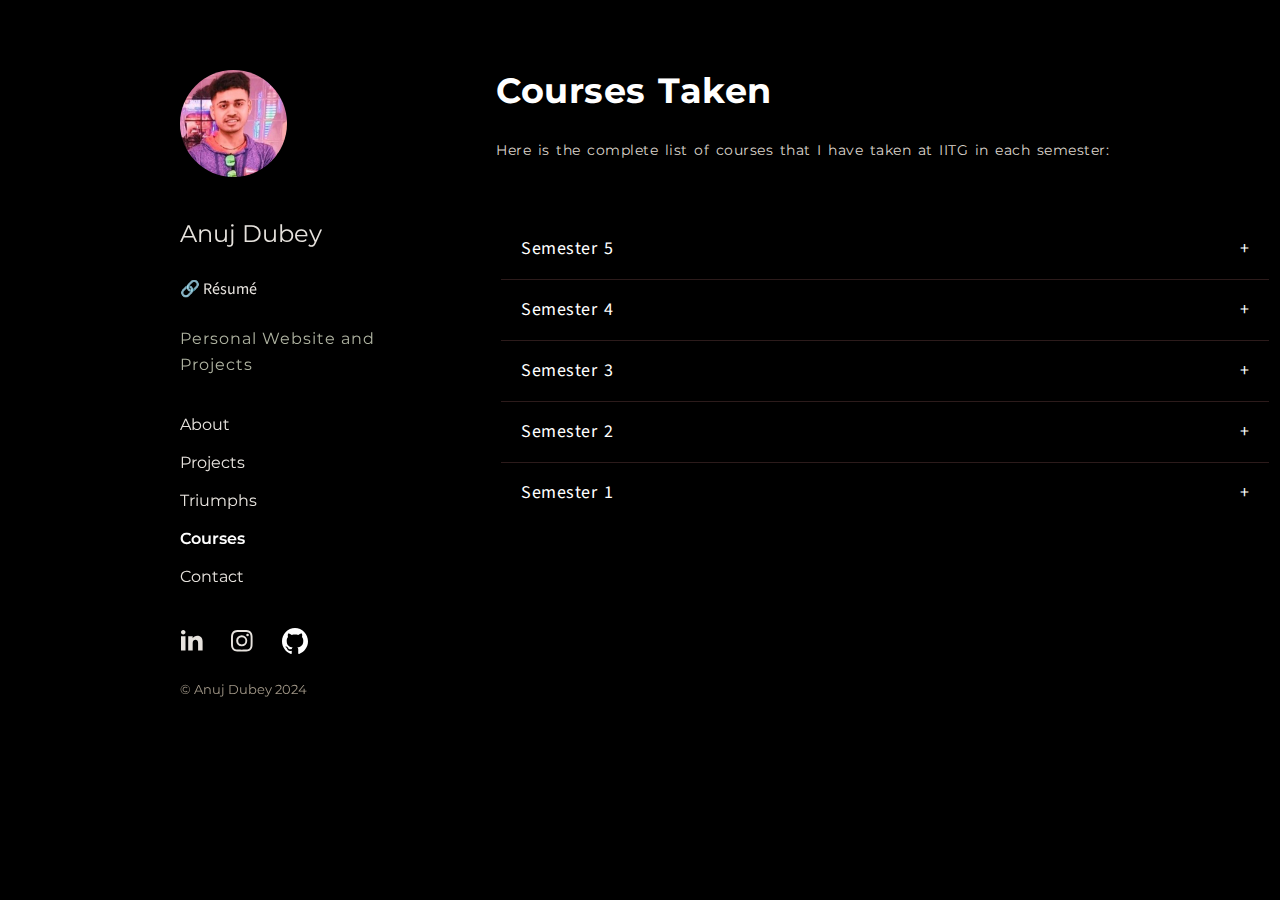
<file: Courses.html>
<!DOCTYPE html>
<html lang="en">
<head>
    <meta charset="UTF-8">
    <meta name="viewport" content="width=device-width, initial-scale=1.0">
    <title>Anuj Dubey - Courses </title>    <link rel="stylesheet" href="mainpage.css">
</head>
<body>
    <body style="background-color:  black;">
        <div class="container">
          <div class="sidebar">
              <div class="image" ><a href="index.html"><img src="Anuj.jpeg" width="107.33px" ></a></div>
              <div class="logo">
                  <p><a href="index.html">Anuj Dubey</a><div style="margin-top: 30px;margin-bottom: 0;"  class="resume"><a href="Anuj-Résumé.pdf" target="_blank" style="text-decoration: none;color: #e7e3de;">🔗 Résumé</a></div>            </p>
              </div>
              <ul class="sidebar-links">
                  <li class="sidebar-links-personal" style="padding-top: 10px;">Personal Website and Projects</li>
                  <li><a href="index.html" >About</a></li>
                  <li><a href="Projects.html" >Projects</a></li>
                  <li><a href="Triumphs.html" >Triumphs</a></li>
                  <li><a href="Courses.html" style="color: #fff; font-weight: 600;">Courses</a></li>
                  <li><a href="Contact.html">Contact</a></li>
      
      
                  <ul class="wrapper">
                      <li class="icon facebook">
                        <!-- <span class="tooltip">Facebook</span> -->
                        <a href="https://www.linkedin.com/in/anuj-dubey-a18219253/" target="_blank">
                        <svg
                          viewBox="0 0 24 24" height="1.2em" fill="currentColor" xmlns="http://www.w3.org/2000/svg" style="padding-left: 5px;padding-bottom: 2px;" >
                          <path
                          d="M4.98 3.5c0 1.381-1.11 2.5-2.48 2.5s-2.48-1.119-2.48-2.5c0-1.38 1.11-2.5 2.48-2.5s2.48 1.12 2.48 2.5zm.02 4.5h-5v16h5v-16zm7.982 0h-4.968v16h4.969v-8.399c0-4.67 6.029-5.052 6.029 0v8.399h4.988v-10.131c0-7.88-8.922-7.593-11.018-3.714v-2.155z"                        ></path>
                        </svg>
                      </a>
                      </li>
      
                          <li class="icon instagram">
                            <!-- <span class="tooltip">Instagram</span> -->
                            <a href="https://www.instagram.com/adroit_anuj/" target="_blank">
                            <svg
                              xmlns="http://www.w3.org/2000/svg"
                              height="1.2em"
                              fill="currentColor"
                              class="bi bi-instagram" 
                             
                              viewBox="0 0 16 16">
                            
                              <path
                                d="M8 0C5.829 0 5.556.01 4.703.048 3.85.088 3.269.222 2.76.42a3.917 3.917 0 0 0-1.417.923A3.927 3.927 0 0 0 .42 2.76C.222 3.268.087 3.85.048 4.7.01 5.555 0 5.827 0 8.001c0 2.172.01 2.444.048 3.297.04.852.174 1.433.372 1.942.205.526.478.972.923 1.417.444.445.89.719 1.416.923.51.198 1.09.333 1.942.372C5.555 15.99 5.827 16 8 16s2.444-.01 3.298-.048c.851-.04 1.434-.174 1.943-.372a3.916 3.916 0 0 0 1.416-.923c.445-.445.718-.891.923-1.417.197-.509.332-1.09.372-1.942C15.99 10.445 16 10.173 16 8s-.01-2.445-.048-3.299c-.04-.851-.175-1.433-.372-1.941a3.926 3.926 0 0 0-.923-1.417A3.911 3.911 0 0 0 13.24.42c-.51-.198-1.092-.333-1.943-.372C10.443.01 10.172 0 7.998 0h.003zm-.717 1.442h.718c2.136 0 2.389.007 3.232.046.78.035 1.204.166 1.486.275.373.145.64.319.92.599.28.28.453.546.598.92.11.281.24.705.275 1.485.039.843.047 1.096.047 3.231s-.008 2.389-.047 3.232c-.035.78-.166 1.203-.275 1.485a2.47 2.47 0 0 1-.599.919c-.28.28-.546.453-.92.598-.28.11-.704.24-1.485.276-.843.038-1.096.047-3.232.047s-2.39-.009-3.233-.047c-.78-.036-1.203-.166-1.485-.276a2.478 2.478 0 0 1-.92-.598 2.48 2.48 0 0 1-.6-.92c-.109-.281-.24-.705-.275-1.485-.038-.843-.046-1.096-.046-3.233 0-2.136.008-2.388.046-3.231.036-.78.166-1.204.276-1.486.145-.373.319-.64.599-.92.28-.28.546-.453.92-.598.282-.11.705-.24 1.485-.276.738-.034 1.024-.044 2.515-.045v.002zm4.988 1.328a.96.96 0 1 0 0 1.92.96.96 0 0 0 0-1.92zm-4.27 1.122a4.109 4.109 0 1 0 0 8.217 4.109 4.109 0 0 0 0-8.217zm0 1.441a2.667 2.667 0 1 1 0 5.334 2.667 2.667 0 0 1 0-5.334z"
                              ></path>
                            </svg>
                          </a>
                          </li>
                      <li class="icon codeforces">
                            <!-- <span class="tooltip">Codeforces</span> -->
                            <a href="https://github.com/adroit-anuj" target="_blank">
                          <svg xmlns="http://www.w3.org/2000/svg" width="26" height="26" fill="none" viewBox="0 0 48 48" id="github"><path fill="#fff" d="M24.0002 0C10.747 0 0 11.0169 0 24.6076C0 35.4799 6.87679 44.7039 16.4128 47.9577C17.6123 48.1855 18.0526 47.4239 18.0526 46.7739C18.0526 46.1872 18.0304 44.2487 18.02 42.1925C11.3431 43.6811 9.93424 39.2891 9.93424 39.2891C8.84249 36.4448 7.26945 35.6885 7.26945 35.6885C5.09191 34.1613 7.43359 34.1926 7.43359 34.1926C9.84363 34.3662 11.1126 36.7285 11.1126 36.7285C13.2532 40.4904 16.7272 39.4028 18.0967 38.7741C18.3121 37.1836 18.9341 36.0981 19.6205 35.4836C14.2897 34.8613 8.6859 32.7513 8.6859 23.3224C8.6859 20.6358 9.62345 18.4406 11.1587 16.7174C10.9095 16.0976 10.088 13.5947 11.3912 10.2052C11.3912 10.2052 13.4066 9.54386 17.993 12.7276C19.9074 12.1824 21.9606 11.9089 24.0002 11.8996C26.0398 11.9089 28.0946 12.1824 30.0126 12.7276C34.5934 9.54386 36.606 10.2052 36.606 10.2052C37.9124 13.5947 37.0905 16.0976 36.8413 16.7174C38.3801 18.4406 39.3113 20.6358 39.3113 23.3224C39.3113 32.7737 33.6968 34.8548 28.3525 35.464C29.2133 36.2276 29.9804 37.7252 29.9804 40.021C29.9804 43.3135 29.9526 45.9634 29.9526 46.7739C29.9526 47.4288 30.3846 48.1961 31.6011 47.9544C41.132 44.697 48 35.4762 48 24.6076C48 11.0169 37.2546 0 24.0002 0"></path><path fill="#161514" d="M9.16085 35.1623C9.10809 35.2833 8.92085 35.3196 8.75027 35.2365 8.57652 35.157 8.47893 34.992 8.53526 34.8706 8.58683 34.7459 8.77447 34.7112 8.94782 34.7947 9.12197 34.8742 9.22115 35.0408 9.16085 35.1623M10.1312 36.263C10.0169 36.3707 9.79358 36.3207 9.64205 36.1504 9.48535 35.9806 9.456 35.7534 9.57183 35.6441 9.68965 35.5363 9.90624 35.5868 10.0633 35.7566 10.22 35.9285 10.2506 36.1541 10.1312 36.263M11.0757 37.6663C10.9289 37.77 10.6889 37.6728 10.5406 37.4561 10.3938 37.2394 10.3938 36.9796 10.5437 36.8755 10.6925 36.7714 10.9289 36.865 11.0793 37.0801 11.2257 37.3004 11.2257 37.5602 11.0757 37.6663M12.3697 39.0219C12.2384 39.1692 11.9588 39.1297 11.7541 38.9287 11.5446 38.7322 11.4863 38.4534 11.618 38.3062 11.7509 38.1585 12.0321 38.2001 12.2384 38.3994 12.4463 38.5955 12.5098 38.8763 12.3697 39.0219M14.1548 39.8091C14.0969 40 13.8276 40.0867 13.5562 40.0056 13.2853 39.9221 13.108 39.6986 13.1627 39.5057 13.219 39.3137 13.4896 39.2233 13.7629 39.31 14.0334 39.3932 14.2112 39.6151 14.1548 39.8091M16.1153 39.9552C16.122 40.1561 15.892 40.3228 15.6071 40.3264 15.3207 40.3329 15.089 40.1703 15.0859 39.9726 15.0859 39.7696 15.3108 39.6046 15.5972 39.5998 15.882 39.5941 16.1153 39.7555 16.1153 39.9552M17.9397 39.6392C17.9738 39.8353 17.7759 40.0366 17.493 40.0903 17.2149 40.1419 16.9575 40.0209 16.9222 39.8264 16.8877 39.6255 17.0892 39.4241 17.3669 39.3721 17.6501 39.3221 17.9036 39.4399 17.9397 39.6392"></path></svg>
                          </a>
                            <!-- </a> -->
                        </li>
                        </ul>
                  </ul>
                  <p class="Label">© Anuj Dubey 2024</p>
      
                </div>
                <main class="content">
                    <section id="about" class="about-section">
                        <h2 style="font-size: 35px; ; margin-top: 60px; color: #fff;">Courses Taken</h2>
                        <p style="font-size: 14px; padding-bottom: 40px">Here is the complete list of courses that I have taken at IITG in each semester:</p>
                        <section class="semester-section">
                            <div class="semester-accordion">
                                <div class="accordion-item">
                                    <div class="accordion-header" onclick="toggleAccordion(this)">Semester 5</div>
                                    <div class="accordion-content">
                                        <p><b>EE312</b>&nbsp&nbsp : <i>&nbsp Embedded Systems and Laboratory</i></p>
                                        <p><b>EE321</b>&nbsp&nbsp : <i>&nbsp Digital Signal Processing</i></p>
                                        <p><b>EE331</b>&nbsp&nbsp : <i>&nbsp Principles of Communication</i></p>
                                        <p><b>EE340</b>&nbsp&nbsp : <i>&nbsp Electromagnetic Theory</i></p>
                                        <p><b>EE351</b>&nbsp &nbsp: <i>&nbsp Control and Robotics Laboratory</i></p>
                                        
                                        <p><b>HS129</b>&nbsp&nbsp : <i>&nbsp Economic Theory: An Introduction </i></p>
                                        <p><b>CH426</b>&nbsp &nbsp: <i>&nbsp Green Chemistry</i></p>
                                        <p><b>CS322M</b> : <i>&nbsp Digital Logic and Computer Architecture</i></p>
                                        <p><b>NSO</b>&nbsp&nbsp&nbsp&nbsp : <i>&nbsp Table Tennis</i></p>
                                    </div>
                                </div>
                                <div class="accordion-item">
                                    <div class="accordion-header" onclick="toggleAccordion(this)">Semester 4</div>
                                    <div class="accordion-content">
                                        <p><b>EE206</b>&nbsp&nbsp : <i>&nbsp Analog Circuits</i></p>
                                        <p><b>EE207</b>&nbsp&nbsp : <i>&nbsp Analog Circuits Laboratory</i></p>
                                        <p><b>EE230</b>&nbsp&nbsp : <i>&nbsp Probability and Random Processes</i></p>
                                        <p><b>EE250</b>&nbsp&nbsp : <i>&nbsp Control Systems</i></p>
                                        <p><b>EE252</b>&nbsp&nbsp : <i>&nbsp Measurement and Instrumentation</i></p>
                                        <p><b>EE253</b>&nbsp&nbsp : <i>&nbsp Instrumentation Laboratory</i></p>
                                        <p><b>CS206M</b> : <i>&nbsp Data Structures and Algorithms</i></p>
                                        <p><b>HS125</b>&nbsp&nbsp : <i>&nbsp Macroeconomics </i></p>
                                        <p><b>HS200</b>&nbsp&nbsp : <i>&nbsp Sustainable Development Goals</i></p>
                                        <p><b>NSO</b>&nbsp&nbsp&nbsp&nbsp : <i>&nbsp Table Tennis</i></p>
                                    </div>
                                </div>
                                <div class="accordion-item">
                                    <div class="accordion-header" onclick="toggleAccordion(this)">Semester 3</div>
                                    <div class="accordion-content">
                                        <p><b>MA201</b>&nbsp&nbsp : <i>&nbsp Mathematics-III</i></p>
                                        <p><b>EE203</b>&nbsp&nbsp : <i>&nbsp Semiconductor Devices</i></p>
                                        <p><b>EE204</b>&nbsp&nbsp : <i>&nbsp Circuit Theory</i></p>
                                        <p><b>EE210</b>&nbsp&nbsp : <i>&nbsp Digital Circuits</i></p>
                                        <p><b>EE211</b>&nbsp&nbsp : <i>&nbsp Digital Circuits Laboratory</i></p>
                                        <p><b>EE220</b>&nbsp&nbsp : <i>&nbsp Signals and Systems</i></p>
                                        <p><b>CS205M</b> : <i>&nbsp Theoretical Foundations of Computer Science</i></p>
                                        <p><b>SA201</b>&nbsp&nbsp : <i>&nbsp Students Activity Course-II (Table Tennis)</i></p>
                                    </div>
                                </div>
                                <div class="accordion-item">
                                    <div class="accordion-header" onclick="toggleAccordion(this)">Semester 2</div>
                                    <div class="accordion-content">
                                        <p><b>BT101</b>&nbsp&nbsp : <i>&nbsp Introduction to Biology</i></p>
                                        <p><b>CS101</b>&nbsp&nbsp : <i>&nbsp Introduction to Computing</i></p>
                                        <p><b>CS110</b>&nbsp&nbsp : <i>&nbsp Computing Laboratory</i></p>
                                        <p><b>EE102</b>&nbsp&nbsp : <i>&nbsp Basic Electronics Laboratory</i></p>
                                        <p><b>MA102</b>&nbsp&nbsp : <i>&nbsp Mathematics - II</i></p>
                                        <p><b>ME101</b>&nbsp&nbsp : <i>&nbsp Engineering Mechanics</i></p>
                                        <p><b>PH102</b>&nbsp&nbsp : <i>&nbsp Physics - II</i></p>
                                        <p><b>PH110</b>&nbsp&nbsp : <i>&nbsp Physics Laboratory</i></p>
                                        <p><b>SA101</b>&nbsp&nbsp : <i>&nbsp Students Activity Course-I (Table Tennis)</i></p>
                                    </div>
                                </div>
                                <div class="accordion-item">
                                    <div class="accordion-header" onclick="toggleAccordion(this)">Semester 1</div>
                                    <div class="accordion-content">
                                        <p><b>CH101</b>&nbsp&nbsp : <i>&nbsp Chemistry Theory</i></p>
                                        <p><b>CH110</b>&nbsp&nbsp : <i>&nbsp Chemistry Laboratory</i></p>
                                        <p><b>EE101</b>&nbsp&nbsp : <i>&nbsp Basic Electronics</i></p>
                                        <p><b>MA101</b>&nbsp&nbsp : <i>&nbsp Mathematics-I</i></p>
                                        <p><b>ME111</b>&nbsp&nbsp : <i>&nbsp Engineering Drawing</i></p>
                                        <p><b>ME110</b>&nbsp&nbsp : <i>&nbsp Workshop</i></p>
                                    </div>
                                </div>
                                
                                <!-- Add more semesters as needed -->
                            </div>
                        </section>
                        
                        
                    </section>
                    
                    <script>
                        function toggleAccordion(header) {
                            // Close all other accordions
                            const allHeaders = document.querySelectorAll(".accordion-header");
                            allHeaders.forEach(h => {
                                if (h !== header && h.classList.contains("active")) {
                                    h.classList.remove("active");
                                    const otherContent = h.nextElementSibling;
                                    otherContent.style.maxHeight = null;
                                    otherContent.style.padding = "0 20px"; // Collapse padding
                                }
                            });
                    
                            // Toggle the clicked accordion
                            header.classList.toggle("active");
                            const content = header.nextElementSibling;
                    
                            if (content.style.maxHeight) {
                                content.style.maxHeight = null;
                                content.style.padding = "0 20px"; // Collapse padding
                            } else {
                                content.style.maxHeight = content.scrollHeight + "px"; // Expand height dynamically
                                content.style.padding = "10px 20px"; // Expand padding
                            }
                        }
                    </script>
                    
                    
                    
                    
                    
                    <style>
                        .semester-accordion {
                            width: 100%;
                            margin: 5px ;
                            border: 1px white;
                            border-radius: 5px;
                            overflow: hidden;
                        }
                    
                        .accordion-item {
                            border-bottom: 0.3pt solid #a1646445;
                        }
                    
                        .accordion-item:last-child {
                            border-bottom: none;
                        }
                    
                        .accordion-header {
                            background-color: #000000; /* Matches the website's dark theme */
                            color: white;
                            font-family: Source Sans Pro;
                            font-size: 18px;
                            padding: 15px 20px;
                            cursor: pointer;
                            display: flex;
                            justify-content: space-between;
                            align-items: center;
                            transition: background-color 0.3s;
                        }
                    
                        .accordion-header:hover {
                            background-color: #d153531f;
                        }
                    
                        .accordion-header:after {
                            content: "+";
                            font-size: 18px;
                            transition: transform 0.3s;
                        }
                    
                        .accordion-header.active:after {
                            content: "-";
                            transform: rotate(180deg);
                        }
                    
                        .accordion-content {
                                max-height: 0;
                                overflow: hidden;
                                background-color: #000000;
                                color: white;
                                font-family: Arial, sans-serif;
                                font-size: 16px;
                                padding: 0 20px; /* Padding for visible content */
                                transition: max-height 0.4s ease, padding 0.4s ease;
                            }

                            .accordion-content p {
                                margin: 10px 0; /* Add margin only when expanded */
                            }
                    
                        @keyframes fadeIn {
                            from {
                                opacity: 0;
                            }
                            to {
                                opacity: 1;
                            }
                        }
                    </style>
                    
                    
                                        
                </main>
          </div>
      </body>
      </html>
</file>
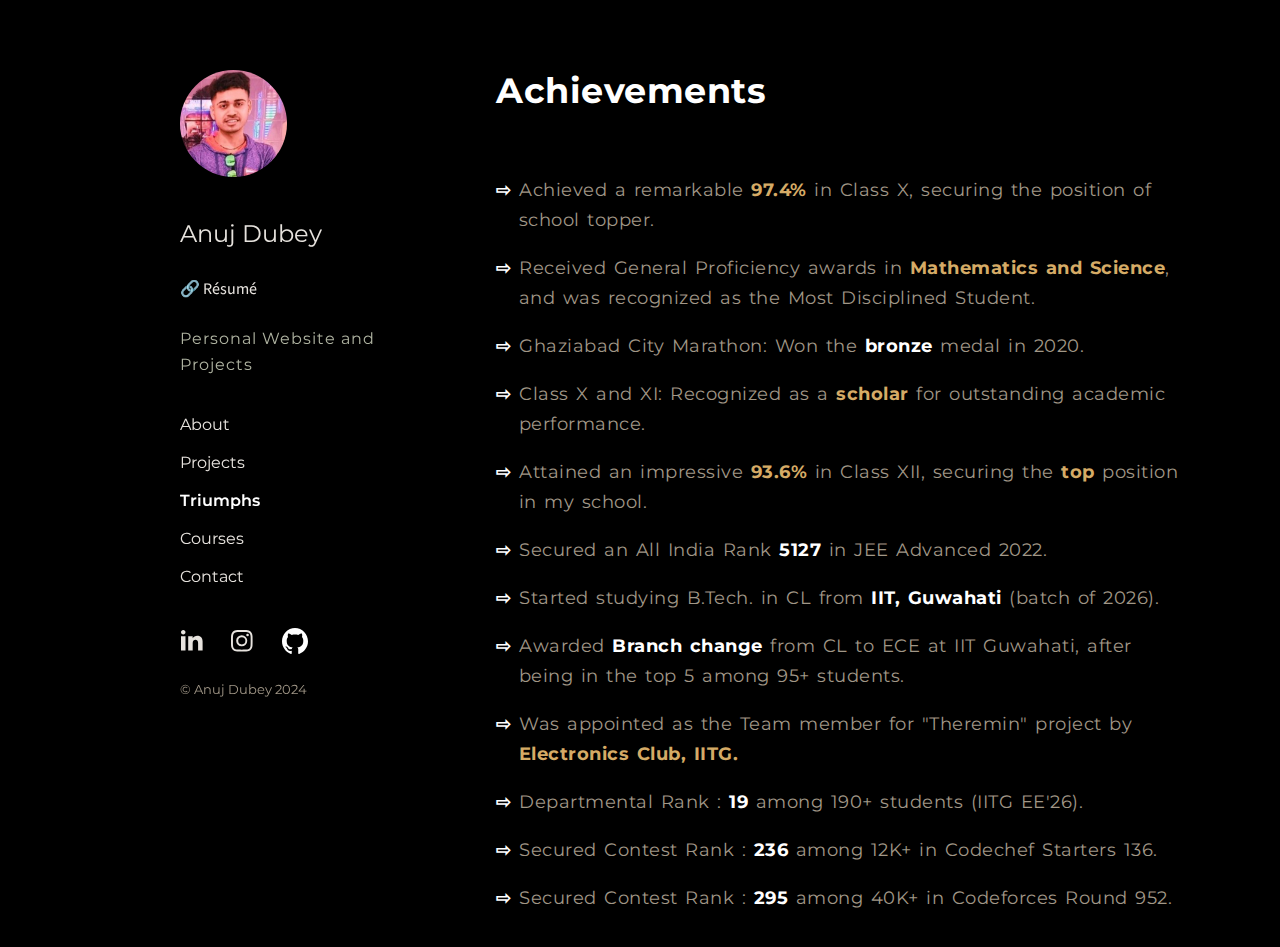
<file: Triumphs.html>
<!DOCTYPE html>
<html lang="en">
<head>
    <meta charset="UTF-8">
    <meta name="viewport" content="width=device-width, initial-scale=1.0">
    <title>Anuj Dubey - Triumph</title>    <link rel="stylesheet" href="mainpage.css">
</head>
<body style="background-color:  black;">
    <div class="container">
        <div class="sidebar">
            <div class="image" ><a href="index.html"><img src="Anuj.jpeg" width="107.33px" ></a></div>
            <div class="logo">
                <p><a href="index.html">Anuj Dubey</a><div style="margin-top: 30px;margin-bottom: 0;" class="resume"><a href="Anuj-Résumé.pdf" target="_blank" style="text-decoration: none;color: #e7e3de;">🔗 Résumé</a></div>                </p>
            </div>
            <ul class="sidebar-links">
                <li class="sidebar-links-personal" style="padding-top: 10px;">Personal Website and Projects</li>
                <li><a href="index.html" >About</a></li>
                <li><a href="Projects.html" >Projects</a></li>
                <li><a href="Triumphs.html" style="color: #fff; font-weight: 600;">Triumphs</a></li>
                <li><a href="Courses.html">Courses</a></li>
                <li><a href="Contact.html">Contact</a></li>


                <ul class="wrapper">
                    <li class="icon facebook">
                      <!-- <span class="tooltip">Facebook</span> -->
                      <a href="https://www.linkedin.com/in/anuj-dubey-a18219253/" target="_blank">
                      <svg
                        viewBox="0 0 24 24" height="1.2em" fill="currentColor" xmlns="http://www.w3.org/2000/svg" style="padding-left: 5px;padding-bottom: 2px;" >
                        <path
                        d="M4.98 3.5c0 1.381-1.11 2.5-2.48 2.5s-2.48-1.119-2.48-2.5c0-1.38 1.11-2.5 2.48-2.5s2.48 1.12 2.48 2.5zm.02 4.5h-5v16h5v-16zm7.982 0h-4.968v16h4.969v-8.399c0-4.67 6.029-5.052 6.029 0v8.399h4.988v-10.131c0-7.88-8.922-7.593-11.018-3.714v-2.155z"                        ></path>
                      </svg>
                    </a>
                    </li>

                    <li class="icon instagram">
                      <!-- <span class="tooltip">Instagram</span> -->
                      <a href="https://www.instagram.com/adroit_anuj/" target="_blank">
                      <svg
                        xmlns="http://www.w3.org/2000/svg"
                        height="1.2em"
                        fill="currentColor"
                        class="bi bi-instagram" 
                       
                        viewBox="0 0 16 16"
                      >
                      
                        <path
                          d="M8 0C5.829 0 5.556.01 4.703.048 3.85.088 3.269.222 2.76.42a3.917 3.917 0 0 0-1.417.923A3.927 3.927 0 0 0 .42 2.76C.222 3.268.087 3.85.048 4.7.01 5.555 0 5.827 0 8.001c0 2.172.01 2.444.048 3.297.04.852.174 1.433.372 1.942.205.526.478.972.923 1.417.444.445.89.719 1.416.923.51.198 1.09.333 1.942.372C5.555 15.99 5.827 16 8 16s2.444-.01 3.298-.048c.851-.04 1.434-.174 1.943-.372a3.916 3.916 0 0 0 1.416-.923c.445-.445.718-.891.923-1.417.197-.509.332-1.09.372-1.942C15.99 10.445 16 10.173 16 8s-.01-2.445-.048-3.299c-.04-.851-.175-1.433-.372-1.941a3.926 3.926 0 0 0-.923-1.417A3.911 3.911 0 0 0 13.24.42c-.51-.198-1.092-.333-1.943-.372C10.443.01 10.172 0 7.998 0h.003zm-.717 1.442h.718c2.136 0 2.389.007 3.232.046.78.035 1.204.166 1.486.275.373.145.64.319.92.599.28.28.453.546.598.92.11.281.24.705.275 1.485.039.843.047 1.096.047 3.231s-.008 2.389-.047 3.232c-.035.78-.166 1.203-.275 1.485a2.47 2.47 0 0 1-.599.919c-.28.28-.546.453-.92.598-.28.11-.704.24-1.485.276-.843.038-1.096.047-3.232.047s-2.39-.009-3.233-.047c-.78-.036-1.203-.166-1.485-.276a2.478 2.478 0 0 1-.92-.598 2.48 2.48 0 0 1-.6-.92c-.109-.281-.24-.705-.275-1.485-.038-.843-.046-1.096-.046-3.233 0-2.136.008-2.388.046-3.231.036-.78.166-1.204.276-1.486.145-.373.319-.64.599-.92.28-.28.546-.453.92-.598.282-.11.705-.24 1.485-.276.738-.034 1.024-.044 2.515-.045v.002zm4.988 1.328a.96.96 0 1 0 0 1.92.96.96 0 0 0 0-1.92zm-4.27 1.122a4.109 4.109 0 1 0 0 8.217 4.109 4.109 0 0 0 0-8.217zm0 1.441a2.667 2.667 0 1 1 0 5.334 2.667 2.667 0 0 1 0-5.334z"
                        ></path>
                      </svg>
                    </a>
                    </li>


                    <li class="icon codeforces">
                      <!-- <span class="tooltip">Codeforces</span> -->
                      <a href="https://github.com/adroit-anuj" target="_blank">
                    <svg xmlns="http://www.w3.org/2000/svg" width="26" height="26" fill="none" viewBox="0 0 48 48" id="github"><path fill="#fff" d="M24.0002 0C10.747 0 0 11.0169 0 24.6076C0 35.4799 6.87679 44.7039 16.4128 47.9577C17.6123 48.1855 18.0526 47.4239 18.0526 46.7739C18.0526 46.1872 18.0304 44.2487 18.02 42.1925C11.3431 43.6811 9.93424 39.2891 9.93424 39.2891C8.84249 36.4448 7.26945 35.6885 7.26945 35.6885C5.09191 34.1613 7.43359 34.1926 7.43359 34.1926C9.84363 34.3662 11.1126 36.7285 11.1126 36.7285C13.2532 40.4904 16.7272 39.4028 18.0967 38.7741C18.3121 37.1836 18.9341 36.0981 19.6205 35.4836C14.2897 34.8613 8.6859 32.7513 8.6859 23.3224C8.6859 20.6358 9.62345 18.4406 11.1587 16.7174C10.9095 16.0976 10.088 13.5947 11.3912 10.2052C11.3912 10.2052 13.4066 9.54386 17.993 12.7276C19.9074 12.1824 21.9606 11.9089 24.0002 11.8996C26.0398 11.9089 28.0946 12.1824 30.0126 12.7276C34.5934 9.54386 36.606 10.2052 36.606 10.2052C37.9124 13.5947 37.0905 16.0976 36.8413 16.7174C38.3801 18.4406 39.3113 20.6358 39.3113 23.3224C39.3113 32.7737 33.6968 34.8548 28.3525 35.464C29.2133 36.2276 29.9804 37.7252 29.9804 40.021C29.9804 43.3135 29.9526 45.9634 29.9526 46.7739C29.9526 47.4288 30.3846 48.1961 31.6011 47.9544C41.132 44.697 48 35.4762 48 24.6076C48 11.0169 37.2546 0 24.0002 0"></path><path fill="#161514" d="M9.16085 35.1623C9.10809 35.2833 8.92085 35.3196 8.75027 35.2365 8.57652 35.157 8.47893 34.992 8.53526 34.8706 8.58683 34.7459 8.77447 34.7112 8.94782 34.7947 9.12197 34.8742 9.22115 35.0408 9.16085 35.1623M10.1312 36.263C10.0169 36.3707 9.79358 36.3207 9.64205 36.1504 9.48535 35.9806 9.456 35.7534 9.57183 35.6441 9.68965 35.5363 9.90624 35.5868 10.0633 35.7566 10.22 35.9285 10.2506 36.1541 10.1312 36.263M11.0757 37.6663C10.9289 37.77 10.6889 37.6728 10.5406 37.4561 10.3938 37.2394 10.3938 36.9796 10.5437 36.8755 10.6925 36.7714 10.9289 36.865 11.0793 37.0801 11.2257 37.3004 11.2257 37.5602 11.0757 37.6663M12.3697 39.0219C12.2384 39.1692 11.9588 39.1297 11.7541 38.9287 11.5446 38.7322 11.4863 38.4534 11.618 38.3062 11.7509 38.1585 12.0321 38.2001 12.2384 38.3994 12.4463 38.5955 12.5098 38.8763 12.3697 39.0219M14.1548 39.8091C14.0969 40 13.8276 40.0867 13.5562 40.0056 13.2853 39.9221 13.108 39.6986 13.1627 39.5057 13.219 39.3137 13.4896 39.2233 13.7629 39.31 14.0334 39.3932 14.2112 39.6151 14.1548 39.8091M16.1153 39.9552C16.122 40.1561 15.892 40.3228 15.6071 40.3264 15.3207 40.3329 15.089 40.1703 15.0859 39.9726 15.0859 39.7696 15.3108 39.6046 15.5972 39.5998 15.882 39.5941 16.1153 39.7555 16.1153 39.9552M17.9397 39.6392C17.9738 39.8353 17.7759 40.0366 17.493 40.0903 17.2149 40.1419 16.9575 40.0209 16.9222 39.8264 16.8877 39.6255 17.0892 39.4241 17.3669 39.3721 17.6501 39.3221 17.9036 39.4399 17.9397 39.6392"></path></svg>

                    </a>
                      <!-- </a> -->
                  </li>
                  
       
                    
                  </ul>
            </ul>
            <p class="Label">© Anuj Dubey 2024</p>

          </div>
        <main class="content">
            <section id="about" class="about-section" style="color: #A19787;">
                <h2 style="font-size: 35px; padding-bottom: 40px;margin-top: 60px;color: #fff;">Achievements</h2>
                

                                <p class="alpha"><b style="color: #fff;">⇨</b> Achieved a remarkable <a href = "https://www.facebook.com/photo/?fbid=2444138552310424&set=a.2444138435643769" target="_blank" style="text-decoration:none;"><b style="color: #d5ab66;" >97.4%</b></a> in Class X, securing the position of<br>&nbsp&nbsp school topper.</p>

                <p class="alpha"><b style="color: #fff;">⇨</b> Received General Proficiency awards in <a href = "https://drive.google.com/file/d/19wac9P5DoAasE4_5WPM7ksKT6uOCPxAN/view?usp=sharing" target="_blank" style="text-decoration:none;"><b style="color: #d5ab66;"> Mathematics and Science</b></a>,<br>&nbsp&nbsp and was  recognized as the  Most Disciplined Student.</p>

                <p class="alpha"><b style="color: #fff;">⇨</b> Ghaziabad City Marathon: Won the<b style="color: #fff;"> bronze </b>medal in 2020.</p>

                <p class="alpha"><b style="color: #fff;">⇨</b> Class X and XI: Recognized as a <a href = "https://www.facebook.com/photo/?fbid=2467844783273134&set=ms.c.eJxNkskNA0EIBDOyuI~%3B8E7MGDPhb6q5eNEtiHsKBTM7E~_KEfgEzOyBjg~%3BECCDjCoitIAzUpgLtACxAOkHbwOoQY2gNvB6yApoHKgZmM~%3BDHrFdwW64nLADMxkjyMqR8KAjAI4FQGs890XdAWnIhhPqrQJzJfA5EuUw7bS18ZeK1JS9L9ESWEdmg9I2IGq6CV6hdbhVolbca8E4ILoxF6bWgD9QM0qHHgOj5lVrGeA~%3BT8UrYEdKAfNUyr1LWhfrT6A8A~-~-.bps.a.2467842953273317" target="_blank" style="text-decoration:none;" ><b style="color: #d5ab66;"> scholar </b></a> for outstanding  academic<br>&nbsp&nbsp performance.</p>

                <p class="alpha"><b style="color: #fff;">⇨</b> Attained an impressive <a href = "https://www.facebook.com/photo/?fbid=4444507468940179&set=a.287903837933917" target="_blank" style="text-decoration:none;"><b style="color: #d5ab66;">93.6%</b></a> in Class XII, securing the <a href = "https://www.facebook.com/photo/?fbid=4444489862275273&set=pcb.4444490752275184" target="_blank" style="text-decoration:none;"><b style="color: #d5ab66;" >top</b></a> position<br>&nbsp&nbsp in my school.</p>

                <p class="alpha"><b style="color: #fff;">⇨</b> Secured an All India Rank <b style="color: #fff;">5127</b> in JEE Advanced 2022.</p>

                <p class="alpha"><b style="color: #fff;">⇨</b> Started studying B.Tech. in CL from <b style="color: #fff;">IIT, Guwahati</b> (batch of 2026).</p>
                <p class="alpha"><b style="color: #fff;">⇨</b> Awarded <b style="color: #fff;">Branch change</b> from CL to ECE at IIT Guwahati, after<br>&nbsp&nbsp being in the top 5 among 95+ students.</p>
                <p class="alpha"><b style="color: #fff;">⇨</b> Was appointed as the Team member for "Theremin" project by<br> <b style="color: #d5ab66;"><a href="https://www.iitg.ac.in/stud/gymkhana/technical/home/ElectronicsHome.html" style="text-decoration: none;color: #d5ab66;" target="_blank">&nbsp&nbsp Electronics Club, IITG.</a></b></p>
                <p class="alpha"><b style="color: #fff;">⇨</b> Departmental Rank : <b style="color: #fff;">19</b> among 190+ students (IITG EE'26).</p>
                 <p class="alpha"><b style="color: #fff;">⇨</b> Secured Contest Rank : <b style="color: #fff;">236</b> among 12K+ in Codechef Starters 136.</p>               
                <p class="alpha"><b style="color: #fff;">⇨</b> Secured Contest Rank : <b style="color: #fff;">295</b> among 40K+ in Codeforces Round 952.</p>
            
            </section>
        </main>
    </div>
</body>
</html>
</file>
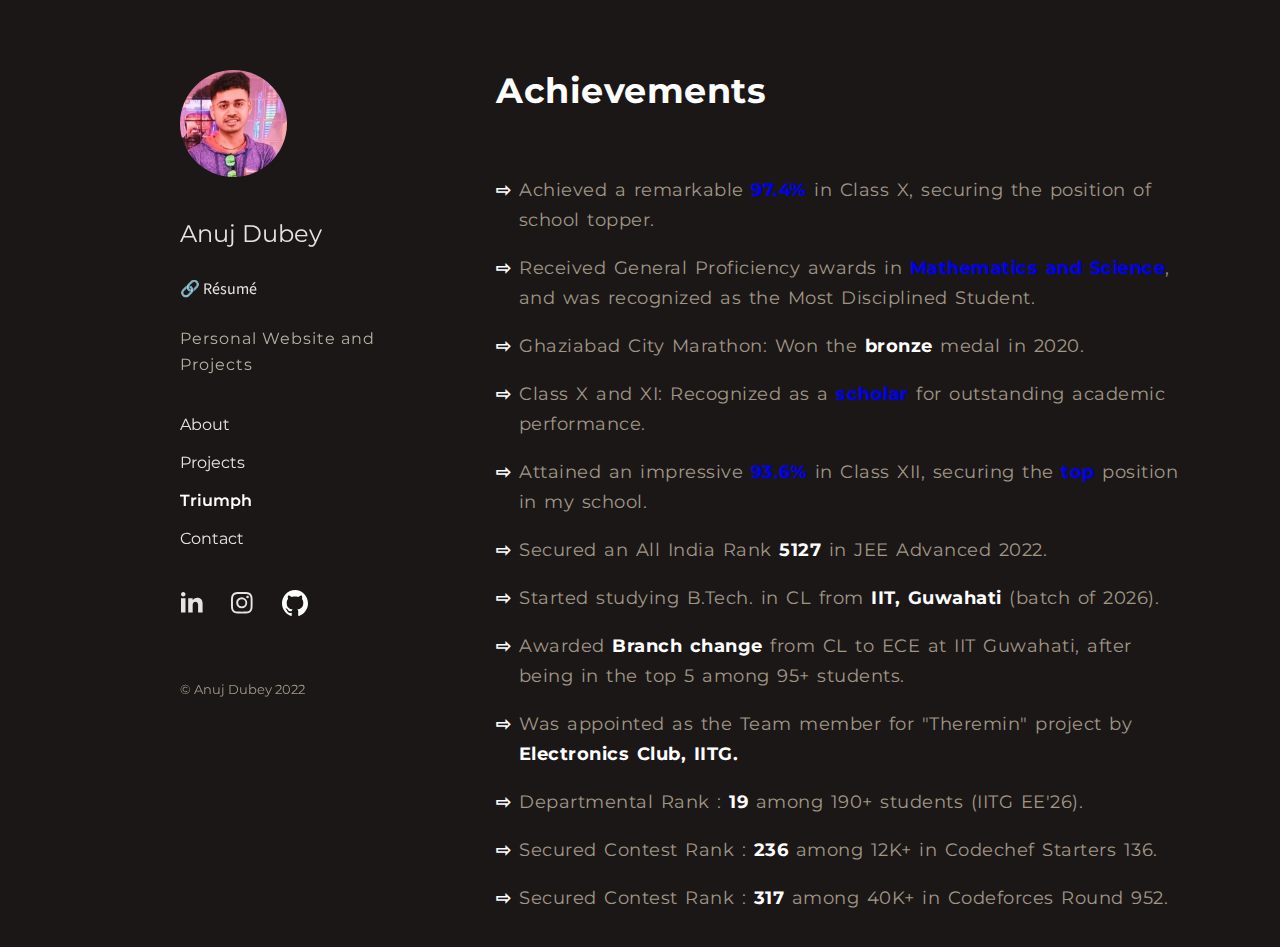
<file: Triumps.html>
<!DOCTYPE html>
<html lang="en">
<head>
    <meta charset="UTF-8">
    <meta name="viewport" content="width=device-width, initial-scale=1.0">
    <title>Anuj Dubey - Triumph</title>
    <link rel="stylesheet" href="mainpage.css">
</head>
<body>
    <div class="container">
        <div class="sidebar">
            <div class="image" ><a href="index.html"><img src="Anuj.jpeg" width="107.33px" ></a></div>
            <div class="logo">
                <p><a href="index.html">Anuj Dubey</a><div style="margin-top: 30px;margin-bottom: 0;" class="resume"><a href="Anuj-Résumé.pdf" target="_blank" style="text-decoration: none;color: #e7e3de;">🔗 Résumé</a></div>
                </p>
            </div>
            <ul class="sidebar-links">
                <li class="sidebar-links-personal" style="padding-top: 10px;">Personal Website and Projects</li>
                <li><a href="index.html" >About</a></li>
                <li><a href="Projects.html" >Projects</a></li>
                <li><a href="Triumps.html" style="color: #fff; font-weight: 600;">Triumph</a></li>
                <li><a href="Contact.html">Contact</a></li>


                <ul class="wrapper">
                    <li class="icon facebook">
                      <!-- <span class="tooltip">Facebook</span> -->
                      <a href="https://www.linkedin.com/in/anuj-dubey-a18219253/" target="_blank">
                      <svg
                        viewBox="0 0 24 24" height="1.2em" fill="currentColor" xmlns="http://www.w3.org/2000/svg" style="padding-left: 5px;padding-bottom: 2px;" >
                        <path
                        d="M4.98 3.5c0 1.381-1.11 2.5-2.48 2.5s-2.48-1.119-2.48-2.5c0-1.38 1.11-2.5 2.48-2.5s2.48 1.12 2.48 2.5zm.02 4.5h-5v16h5v-16zm7.982 0h-4.968v16h4.969v-8.399c0-4.67 6.029-5.052 6.029 0v8.399h4.988v-10.131c0-7.88-8.922-7.593-11.018-3.714v-2.155z"                        ></path>
                      </svg>
                    </a>
                    </li>


                    <li class="icon instagram">
                      <!-- <span class="tooltip">Instagram</span> -->
                      <a href="https://www.instagram.com/adroit_anuj/" target="_blank">
                      <svg
                        xmlns="http://www.w3.org/2000/svg"
                        height="1.2em"
                        fill="currentColor"
                        class="bi bi-instagram" 
                       
                        viewBox="0 0 16 16"
                      >
                      
                        <path
                          d="M8 0C5.829 0 5.556.01 4.703.048 3.85.088 3.269.222 2.76.42a3.917 3.917 0 0 0-1.417.923A3.927 3.927 0 0 0 .42 2.76C.222 3.268.087 3.85.048 4.7.01 5.555 0 5.827 0 8.001c0 2.172.01 2.444.048 3.297.04.852.174 1.433.372 1.942.205.526.478.972.923 1.417.444.445.89.719 1.416.923.51.198 1.09.333 1.942.372C5.555 15.99 5.827 16 8 16s2.444-.01 3.298-.048c.851-.04 1.434-.174 1.943-.372a3.916 3.916 0 0 0 1.416-.923c.445-.445.718-.891.923-1.417.197-.509.332-1.09.372-1.942C15.99 10.445 16 10.173 16 8s-.01-2.445-.048-3.299c-.04-.851-.175-1.433-.372-1.941a3.926 3.926 0 0 0-.923-1.417A3.911 3.911 0 0 0 13.24.42c-.51-.198-1.092-.333-1.943-.372C10.443.01 10.172 0 7.998 0h.003zm-.717 1.442h.718c2.136 0 2.389.007 3.232.046.78.035 1.204.166 1.486.275.373.145.64.319.92.599.28.28.453.546.598.92.11.281.24.705.275 1.485.039.843.047 1.096.047 3.231s-.008 2.389-.047 3.232c-.035.78-.166 1.203-.275 1.485a2.47 2.47 0 0 1-.599.919c-.28.28-.546.453-.92.598-.28.11-.704.24-1.485.276-.843.038-1.096.047-3.232.047s-2.39-.009-3.233-.047c-.78-.036-1.203-.166-1.485-.276a2.478 2.478 0 0 1-.92-.598 2.48 2.48 0 0 1-.6-.92c-.109-.281-.24-.705-.275-1.485-.038-.843-.046-1.096-.046-3.233 0-2.136.008-2.388.046-3.231.036-.78.166-1.204.276-1.486.145-.373.319-.64.599-.92.28-.28.546-.453.92-.598.282-.11.705-.24 1.485-.276.738-.034 1.024-.044 2.515-.045v.002zm4.988 1.328a.96.96 0 1 0 0 1.92.96.96 0 0 0 0-1.92zm-4.27 1.122a4.109 4.109 0 1 0 0 8.217 4.109 4.109 0 0 0 0-8.217zm0 1.441a2.667 2.667 0 1 1 0 5.334 2.667 2.667 0 0 1 0-5.334z"
                        ></path>
                      </svg>
                    </a>
                    </li>


                    <li class="icon codeforces">
                      <!-- <span class="tooltip">Codeforces</span> -->
                      <a href="https://github.com/adroit-anuj" target="_blank">
                    <svg xmlns="http://www.w3.org/2000/svg" width="26" height="26" fill="none" viewBox="0 0 48 48" id="github"><path fill="#fff" d="M24.0002 0C10.747 0 0 11.0169 0 24.6076C0 35.4799 6.87679 44.7039 16.4128 47.9577C17.6123 48.1855 18.0526 47.4239 18.0526 46.7739C18.0526 46.1872 18.0304 44.2487 18.02 42.1925C11.3431 43.6811 9.93424 39.2891 9.93424 39.2891C8.84249 36.4448 7.26945 35.6885 7.26945 35.6885C5.09191 34.1613 7.43359 34.1926 7.43359 34.1926C9.84363 34.3662 11.1126 36.7285 11.1126 36.7285C13.2532 40.4904 16.7272 39.4028 18.0967 38.7741C18.3121 37.1836 18.9341 36.0981 19.6205 35.4836C14.2897 34.8613 8.6859 32.7513 8.6859 23.3224C8.6859 20.6358 9.62345 18.4406 11.1587 16.7174C10.9095 16.0976 10.088 13.5947 11.3912 10.2052C11.3912 10.2052 13.4066 9.54386 17.993 12.7276C19.9074 12.1824 21.9606 11.9089 24.0002 11.8996C26.0398 11.9089 28.0946 12.1824 30.0126 12.7276C34.5934 9.54386 36.606 10.2052 36.606 10.2052C37.9124 13.5947 37.0905 16.0976 36.8413 16.7174C38.3801 18.4406 39.3113 20.6358 39.3113 23.3224C39.3113 32.7737 33.6968 34.8548 28.3525 35.464C29.2133 36.2276 29.9804 37.7252 29.9804 40.021C29.9804 43.3135 29.9526 45.9634 29.9526 46.7739C29.9526 47.4288 30.3846 48.1961 31.6011 47.9544C41.132 44.697 48 35.4762 48 24.6076C48 11.0169 37.2546 0 24.0002 0"></path><path fill="#161514" d="M9.16085 35.1623C9.10809 35.2833 8.92085 35.3196 8.75027 35.2365 8.57652 35.157 8.47893 34.992 8.53526 34.8706 8.58683 34.7459 8.77447 34.7112 8.94782 34.7947 9.12197 34.8742 9.22115 35.0408 9.16085 35.1623M10.1312 36.263C10.0169 36.3707 9.79358 36.3207 9.64205 36.1504 9.48535 35.9806 9.456 35.7534 9.57183 35.6441 9.68965 35.5363 9.90624 35.5868 10.0633 35.7566 10.22 35.9285 10.2506 36.1541 10.1312 36.263M11.0757 37.6663C10.9289 37.77 10.6889 37.6728 10.5406 37.4561 10.3938 37.2394 10.3938 36.9796 10.5437 36.8755 10.6925 36.7714 10.9289 36.865 11.0793 37.0801 11.2257 37.3004 11.2257 37.5602 11.0757 37.6663M12.3697 39.0219C12.2384 39.1692 11.9588 39.1297 11.7541 38.9287 11.5446 38.7322 11.4863 38.4534 11.618 38.3062 11.7509 38.1585 12.0321 38.2001 12.2384 38.3994 12.4463 38.5955 12.5098 38.8763 12.3697 39.0219M14.1548 39.8091C14.0969 40 13.8276 40.0867 13.5562 40.0056 13.2853 39.9221 13.108 39.6986 13.1627 39.5057 13.219 39.3137 13.4896 39.2233 13.7629 39.31 14.0334 39.3932 14.2112 39.6151 14.1548 39.8091M16.1153 39.9552C16.122 40.1561 15.892 40.3228 15.6071 40.3264 15.3207 40.3329 15.089 40.1703 15.0859 39.9726 15.0859 39.7696 15.3108 39.6046 15.5972 39.5998 15.882 39.5941 16.1153 39.7555 16.1153 39.9552M17.9397 39.6392C17.9738 39.8353 17.7759 40.0366 17.493 40.0903 17.2149 40.1419 16.9575 40.0209 16.9222 39.8264 16.8877 39.6255 17.0892 39.4241 17.3669 39.3721 17.6501 39.3221 17.9036 39.4399 17.9397 39.6392"></path></svg>

                    </a>
                      <!-- </a> -->
                  </li>
                  
       
                    
                  </ul>
            </ul>
            <p class="Label">© Anuj Dubey 2022</p>

          </div>
        <main class="content">
            <section id="about" class="about-section" style="color: #A19787;">
                <h2 style="font-size: 35px; padding-bottom: 40px;margin-top: 60px;color: #fff;">Achievements</h2>
                

                <p><b style="color: #fff;">⇨</b> Achieved a remarkable <a href = "https://www.facebook.com/photo/?fbid=2444138552310424&set=a.2444138435643769" target="_blank" style="text-decoration:none;"><b style="color: ##d5ab66;" >97.4%</b></a> in Class X, securing the position of<br>&nbsp&nbsp school topper.</p>
                                          
                <p><b style="color: #fff;">⇨</b> Received General Proficiency awards in <a href = "https://drive.google.com/file/d/19wac9P5DoAasE4_5WPM7ksKT6uOCPxAN/view?usp=sharing" target="_blank" style="text-decoration:none;"><b style="color: ##d5ab66;"> Mathematics and Science</b></a>,<br>&nbsp&nbsp and was  recognized as the  Most Disciplined Student.</p>
                
                <p><b style="color: #fff;">⇨</b> Ghaziabad City Marathon: Won the<b style="color: #fff;"> bronze </b>medal in 2020.</p>
       
                <p><b style="color: #fff;">⇨</b> Class X and XI: Recognized as a <a href = "https://www.facebook.com/photo/?fbid=2467844783273134&set=ms.c.eJxNkskNA0EIBDOyuI~%3B8E7MGDPhb6q5eNEtiHsKBTM7E~_KEfgEzOyBjg~%3BECCDjCoitIAzUpgLtACxAOkHbwOoQY2gNvB6yApoHKgZmM~%3BDHrFdwW64nLADMxkjyMqR8KAjAI4FQGs890XdAWnIhhPqrQJzJfA5EuUw7bS18ZeK1JS9L9ESWEdmg9I2IGq6CV6hdbhVolbca8E4ILoxF6bWgD9QM0qHHgOj5lVrGeA~%3BT8UrYEdKAfNUyr1LWhfrT6A8A~-~-.bps.a.2467842953273317" target="_blank" style="text-decoration:none;" ><b style="color: ##d5ab66;"> scholar </b></a> for outstanding  academic<br>&nbsp&nbsp performance.</p>
               
                <p><b style="color: #fff;">⇨</b> Attained an impressive <a href = "https://www.facebook.com/photo/?fbid=4444507468940179&set=a.287903837933917" target="_blank" style="text-decoration:none;"><b style="color: ##d5ab66;">93.6%</b></a> in Class XII, securing the <a href = "https://www.facebook.com/photo/?fbid=4444489862275273&set=pcb.4444490752275184" target="_blank" style="text-decoration:none;"><b style="color: ##d5ab66;" >top</b></a> position<br>&nbsp&nbsp in my school.</p>
                
                <p><b style="color: #fff;">⇨</b> Secured an All India Rank <b style="color: #fff;">5127</b> in JEE Advanced 2022.</p>
  
                <p><b style="color: #fff;">⇨</b> Started studying B.Tech. in CL from <b style="color: #fff;">IIT, Guwahati</b> (batch of 2026).</p>
                <p><b style="color: #fff;">⇨</b> Awarded <b style="color: #fff;">Branch change</b> from CL to ECE at IIT Guwahati, after<br>&nbsp&nbsp being in the top 5 among 95+ students.</p>
                <p><b style="color: #fff;">⇨</b> Was appointed as the Team member for "Theremin" project by<br> <b style="color: #d5ab66;"><a href="https://www.iitg.ac.in/stud/gymkhana/technical/home/ElectronicsHome.html" style="text-decoration: none;color: #fff;" target="_blank">&nbsp&nbsp Electronics Club, IITG.</a></b></p>
                <p><b style="color: #fff;">⇨</b> Departmental Rank : <b style="color: #fff;">19</b> among 190+ students (IITG EE'26).</p>
                 <p><b style="color: #fff;">⇨</b> Secured Contest Rank : <b style="color: #fff;">236</b> among 12K+ in Codechef Starters 136.</p>               
                <p><b style="color: #fff;">⇨</b> Secured Contest Rank : <b style="color: #fff;">317</b> among 40K+ in Codeforces Round 952.</p>
            
            </section>
        </main>
    </div>
</body>
</html>
</file>
<file: mainpage.css>
@import url('https://fonts.googleapis.com/css2?family=Source+Sans+Pro:wght@400;700&display=swap');
@import url('https://fonts.googleapis.com/css2?family=Montserrat:wght@400;700&display=swap');
body {
    background-color: #1c1717;
    font-family:Source Sans Pro;
    margin: 0;
    padding: 0;
    box-sizing: border-box;
    color: #DCD5CC;
    display: flex;
    flex-direction: column;
    min-height: 100vh;
}


header, footer {
    background-color: #333;
    color: #DCD5CC ;
    text-align: center;
    padding: 1rem 0;
}

.sidebar-links .sidebar-links-personal{
    font-family: 'Montserrat', sans-serif;
    padding-top: 20px;
    padding-bottom: 20px;
    line-height: 1.6;
    letter-spacing: 1px;
    font-size: 16px;
    color: #aeb2a0;
}

.container {
    display: flex;
    flex: 1;
}

.sidebar .Label{
    font-family: 'Montserrat', sans-serif;
    font-size: 13px;
    margin-top: 30px;
    color: #A19787;
}

.image img {
    /* padding-left: 40px; */
    margin-bottom: 20px;
    border-radius: 50%;
}


.sidebar {
   
    background-color: transparent;
    width: 200px;
    padding-top: 70px;
    margin-left: 180px;
    
    position: fixed;
    height: 100%;

    overflow: auto;
}




.logo p a {
    color: #e7e3de;
    text-decoration: none;
    font-size: x-large;
    font-family: 'Montserrat', sans-serif;
    /* font-size: 1.5rem; */

    margin-bottom: 1rem;
    display: block;
}

.sidebar-links {
    
    list-style: none;
    padding: 0;
    height: 335px;
}

.sidebar-links li {
    margin: 1rem 0;
}

.alpha{
    /* font-size: 10px; */
    transition: 0.3s;
}
.alpha:hover{
    transform: translateY(-3px);
    
    color: rgb(255, 255, 255);
    cursor:default;
}


.sidebar-links a {
    color: #e7e3de;
    text-decoration: none;
    font-family: 'Montserrat', sans-serif;
}

.sidebar-links a:hover {
    text-decoration: underline;
}

.content {
    margin-left: 350px;
    padding: 1rem;
    flex: 1;
}


.about-section {
    font-size: 18px;
    font-family: 'Montserrat', sans-serif;
    margin-left: 130px;
    letter-spacing: .5px;
    word-spacing: 2px;
    line-height: 30px;
}

.map-container {
    width: 400px;
    height: 300px;
    position: relative;
    overflow: hidden;
    border-radius: 10px; /* Optional: adds rounded corners */
    transition: transform 0.3s ease; /* Smooth transition effect */
}

.map-container::before {
    content: "";
    position: absolute;
    top: 0;
    left: 0;
    width: 100%;
    height: 100%;
    border-radius: 10px;
    box-shadow: 0 0 20px 10px rgba(255, 255, 255, 0.2); /* Fading border effect */
    pointer-events: none;
}

.map-container iframe {
    width: 100%;
    height: 100%;
    filter: invert(90%) hue-rotate(180deg); /* Applies dark mode */
    border: none;
}

.map-container:hover {
    transform: translateY(5px); /* Moves the container slightly to the right */
}

/* ------------------------------------------------ */

.wrapper {
    display: inline-flex;
    list-style: none;
    height: 30px;
    width: 79%;
    padding-top: 0px;
    padding-left: 8px;
    font-family: "Poppins", sans-serif;
    justify-content: center;
    margin-left: -25px;
    margin-top: 5px;
  }
  
  .wrapper .icon {
    position: relative;
    background: transparent;
    border-radius: 50%;
    margin: 10px;
    width: 50px;
    height: 50px;
    font-size: 18px;
    display: flex;
    /* padding-bottom: 0px; */
    justify-content: center;
    align-items: center;
    flex-direction: column;
    /* box-shadow: 0 10px 10px rgba(0, 0, 0, 0.1); */
    cursor: pointer;
    transition: all 0.2s cubic-bezier(0.68, -0.55, 0.265, 1.55);
  }
  
 .resume :hover{
    color:#A19787;
    /* font-weight: 400; */
 }

  
  .website {
    position: relative;
    color: #ffffff;
    text-decoration: none;
  }
  .website::after {
    content: "";
    position: absolute;
    left: 0;
    bottom: -2px; /* Adjust this value to place the underline exactly where you want it */
    width: 0;
    height: 1px; /* Adjust the thickness of the underline */
    background-color: #ffffff; /* Adjust the color of the underline */
    transition: width 1s;
  }

  .website:hover::after {
     width: 100%;
  }

  
  .wrapper .facebook:hover,
  .wrapper .facebook:hover .tooltip,
  .wrapper .facebook:hover .tooltip::before {
    /* background: #; */
    color: #fff;
  }

  
  .wrapper .twitter:hover,
  .wrapper .twitter:hover .tooltip,
  .wrapper .twitter:hover .tooltip::before {
    /* background: #1da1f2; */
    color: #fff;
  }
  
  .wrapper .instagram:hover,
  .wrapper .instagram:hover .tooltip,
  .wrapper .instagram:hover .tooltip::before {
    /* background: #e4405f; */
    color: #fff;
  }
</file>
